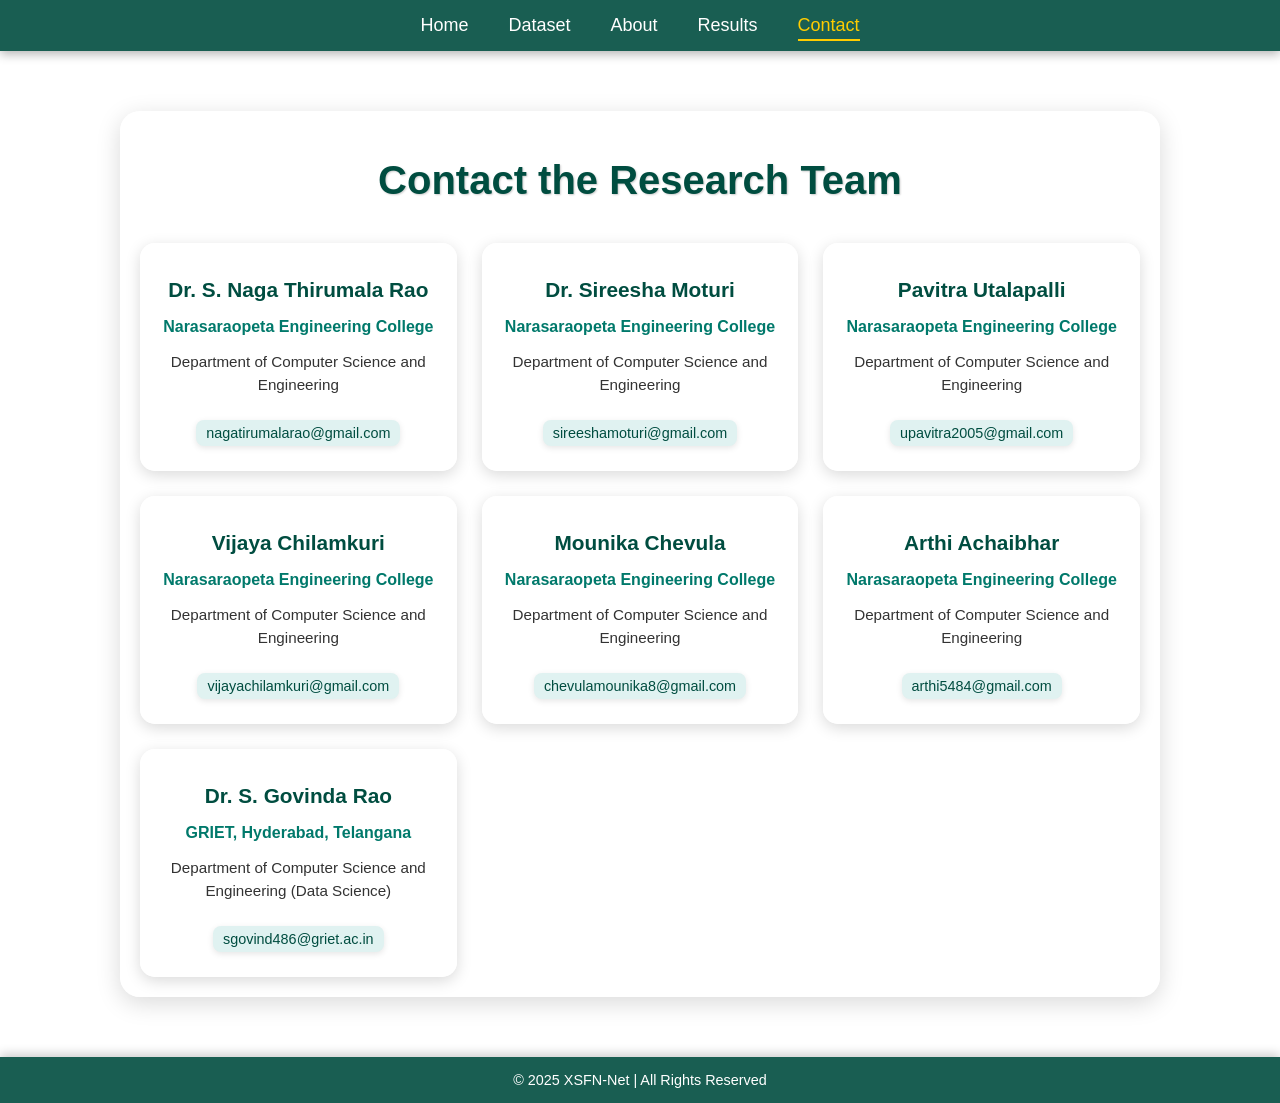
<file: Source Code/frontend/templates/contact.html>
<!DOCTYPE html>
<html lang="en">
<head>
  <meta charset="UTF-8">
  <title>Contact - OSCC Classification</title>
  <meta name="viewport" content="width=device-width, initial-scale=1.0">

  <style>
    /* ===== Global Styles ===== */
    body {
      font-family: 'Poppins', sans-serif;
      background: 
        linear-gradient(rgba(255, 255, 255, 0.25), rgba(255, 255, 255, 0.25)),
        url('https://tse2.mm.bing.net/th/id/OIP.nk9DmqVjCGebNpIVPMJ05QHaDe?pid=Api&P=0&h=180')
        no-repeat center center fixed;
      background-size: cover;
      background-attachment: fixed;
      color: #333;
      margin: 0;
      padding: 0;
    }

    /* ===== Navigation Bar ===== */
    nav {
      background-color: rgba(0, 77, 64, 0.9);
      padding: 15px 0;
      display: flex;
      justify-content: center;
      gap: 40px;
      box-shadow: 0 3px 10px rgba(0, 0, 0, 0.3);
      backdrop-filter: blur(6px);
      position: sticky;
      top: 0;
      z-index: 1000;
    }

    nav a {
      color: #ffffff;
      text-decoration: none;
      font-weight: 500;
      font-size: 18px;
      position: relative;
      transition: all 0.3s ease;
    }

    nav a:hover,
    nav a.active {
      color: #ffcc00;
    }

    nav a::after {
      content: '';
      position: absolute;
      width: 0%;
      height: 2px;
      bottom: -5px;
      left: 0;
      background-color: #ffcc00;
      transition: width 0.3s;
    }

    nav a:hover::after,
    nav a.active::after {
      width: 100%;
    }

    /* ===== Contact Section ===== */
    .contact-container {
      max-width: 1000px;
      margin: 60px auto;
      padding: 20px;
      text-align: center;
      background-color: rgba(255, 255, 255, 0.7);
      border-radius: 20px;
      box-shadow: 0 6px 25px rgba(0, 0, 0, 0.15);
      backdrop-filter: blur(6px);
    }

    .contact-container h1 {
      color: #004d40;
      font-size: 2.5rem;
      margin-bottom: 40px;
      text-shadow: 1px 1px 2px rgba(0,0,0,0.2);
    }

    /* ===== Cards Grid ===== */
    .card-grid {
      display: grid;
      grid-template-columns: repeat(auto-fit, minmax(260px, 1fr));
      gap: 25px;
      justify-content: center;
    }

    /* ===== Individual Cards ===== */
    .card {
      background-color: rgba(255, 255, 255, 0.85);
      border-radius: 15px;
      padding: 25px 20px;
      box-shadow: 0 4px 15px rgba(0, 0, 0, 0.15);
      backdrop-filter: blur(4px);
      transition: transform 0.3s ease, box-shadow 0.3s ease;
    }

    .card:hover {
      transform: translateY(-5px);
      box-shadow: 0 8px 25px rgba(0, 0, 0, 0.2);
    }

    .card h2 {
      color: #004d40;
      margin: 10px 0 5px;
      font-size: 1.3rem;
    }

    .card h3 {
      color: #00796b;
      font-size: 1rem;
      margin-bottom: 10px;
    }

    .card p {
      color: #333;
      font-size: 0.95rem;
      line-height: 1.5;
    }

    .email {
      margin-top: 8px;
      font-size: 0.9rem;
      color: #004d40;
      background-color: #e0f2f1;
      display: inline-block;
      padding: 5px 10px;
      border-radius: 8px;
      word-break: break-all;
      box-shadow: 0 2px 6px rgba(0,0,0,0.1);
    }

    /* ===== Footer ===== */
    footer {
      text-align: center;
      background-color: rgba(0, 77, 64, 0.9);
      color: white;
      padding: 15px 0;
      font-size: 0.9rem;
      margin-top: 60px;
      box-shadow: 0 -3px 10px rgba(0,0,0,0.2);
    }

    /* ===== Responsive ===== */
    @media (max-width: 768px) {
      nav {
        flex-direction: column;
        gap: 15px;
      }

      .contact-container h1 {
        font-size: 2rem;
      }

      .card-grid {
        grid-template-columns: 1fr;
      }
    }
  </style>
</head>

<body>

  <!-- Navigation -->
  <nav>
    <a href="/">Home</a>
    <a href="/dataset">Dataset</a>
    <a href="/about">About</a>
    <a href="/results">Results</a>
    <a href="/contact" class="active">Contact</a>
  </nav>

  <!-- Contact Content -->
  <main class="contact-container">
    <h1>Contact the Research Team</h1>

    <div class="card-grid">
      <!-- Card 1 -->
      <div class="card">
        <h2>Dr. S. Naga Thirumala Rao</h2>
        <h3>Narasaraopeta Engineering College</h3>
        <p>Department of Computer Science and Engineering</p>
        <div class="email">nagatirumalarao@gmail.com</div>
      </div>

      <!-- Card 2 -->
      <div class="card">
        <h2>Dr. Sireesha Moturi</h2>
        <h3>Narasaraopeta Engineering College</h3>
        <p>Department of Computer Science and Engineering</p>
        <div class="email">sireeshamoturi@gmail.com</div>
      </div>

      <!-- Card 3 -->
      <div class="card">
        <h2>Pavitra Utalapalli</h2>
        <h3>Narasaraopeta Engineering College</h3>
        <p>Department of Computer Science and Engineering</p>
        <div class="email">upavitra2005@gmail.com</div>
      </div>

      <!-- Card 4 -->
      <div class="card">
        <h2>Vijaya Chilamkuri</h2>
        <h3>Narasaraopeta Engineering College</h3>
        <p>Department of Computer Science and Engineering</p>
        <div class="email">vijayachilamkuri@gmail.com</div>
      </div>

      <!-- Card 5 -->
      <div class="card">
        <h2>Mounika Chevula</h2>
        <h3>Narasaraopeta Engineering College</h3>
        <p>Department of Computer Science and Engineering</p>
        <div class="email">chevulamounika8@gmail.com</div>
      </div>

      <!-- Card 6 -->
      <div class="card">
        <h2>Arthi Achaibhar</h2>
        <h3>Narasaraopeta Engineering College</h3>
        <p>Department of Computer Science and Engineering</p>
        <div class="email">arthi5484@gmail.com</div>
      </div>

      <!-- Card 7 -->
      <div class="card">
        <h2>Dr. S. Govinda Rao</h2>
        <h3>GRIET, Hyderabad, Telangana</h3>
        <p>Department of Computer Science and Engineering (Data Science)</p>
        <div class="email">sgovind486@griet.ac.in</div>
      </div>
    </div>
  </main>

  <!-- Footer -->
  <footer>
    © 2025 XSFN-Net | All Rights Reserved
  </footer>

</body>
</html>
</file>
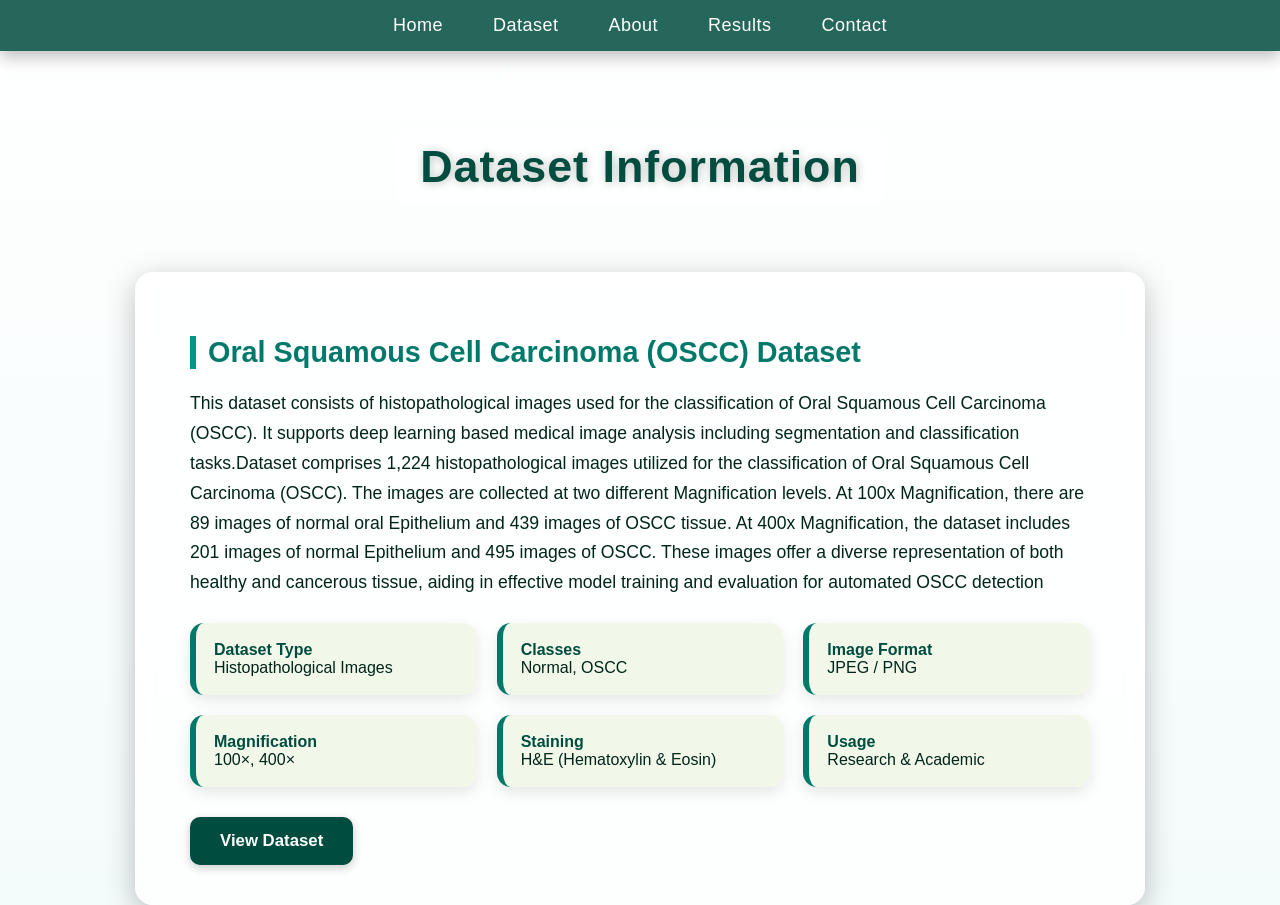
<file: Source Code/frontend/templates/dataset.html>
<!DOCTYPE html>
<html lang="en">
<head>
  <meta charset="UTF-8">
  <title>Dataset | XSFN-Net</title>
  <meta name="viewport" content="width=device-width, initial-scale=1.0">

  <style>
    /* General Page Styling */
    body {
      font-family: 'Poppins', sans-serif;
      background: 
        linear-gradient(rgba(255, 255, 255, 0.45), rgba(230, 247, 246, 0.45)),
        url('https://tse2.mm.bing.net/th/id/OIP.nk9DmqVjCGebNpIVPMJ05QHaDe?pid=Api&P=0&h=180')
        no-repeat center center fixed;
      background-size: cover;
      color: #00251a;
      margin: 0;
      padding: 0;
      text-align: center;
      min-height: 100vh;
      display: flex;
      flex-direction: column;
      align-items: center;
      scroll-behavior: smooth;
    }

    /* Navigation Bar */
    nav {
      background: rgba(0, 77, 64, 0.85);
      padding: 15px 0;
      display: flex;
      justify-content: center;
      gap: 50px;
      width: 100%;
      box-shadow: 0 6px 15px rgba(0, 0, 0, 0.25);
      position: sticky;
      top: 0;
      z-index: 1000;
      backdrop-filter: blur(6px);
    }

    nav a {
      color: #ffffff;
      text-decoration: none;
      font-weight: 500;
      font-size: 18px;
      letter-spacing: 0.5px;
      position: relative;
      transition: color 0.3s ease-in-out;
    }

    nav a::after {
      content: '';
      position: absolute;
      width: 0%;
      height: 3px;
      bottom: -6px;
      left: 0;
      background-color: #ffcc00;
      transition: width 0.3s;
      border-radius: 2px;
    }

    nav a:hover::after {
      width: 100%;
    }

    nav a:hover {
      color: #ffcc00;
    }

    /* Page Title */
    h1 {
      margin-top: 80px;
      font-size: 2.8rem;
      color: #004d40;
      text-shadow: 1px 1px 10px rgba(0,0,0,0.25);
      animation: fadeInDown 1s ease forwards;
      letter-spacing: 1px;
      background: rgba(255, 255, 255, 0.5);
      display: inline-block;
      padding: 10px 25px;
      border-radius: 10px;
    }

    /* Dataset Card */
    .dataset-card {
      margin-top: 40px;
      background: rgba(255, 255, 255, 0.8);
      backdrop-filter: blur(10px);
      padding: 40px 55px;
      border-radius: 18px;
      box-shadow: 0 8px 30px rgba(0, 0, 0, 0.25);
      max-width: 900px;
      width: 85%;
      text-align: left;
      animation: fadeInDown 1.2s ease forwards;
    }

    .dataset-card h2 {
      color: #00796b;
      border-left: 6px solid #009688;
      padding-left: 12px;
      margin-bottom: 20px;
      font-size: 1.8rem;
    }

    .dataset-card p {
      font-size: 1.1rem;
      line-height: 1.7;
      margin-bottom: 25px;
    }

    /* Dataset Details Grid */
    .details {
      display: grid;
      grid-template-columns: repeat(auto-fit, minmax(230px, 1fr));
      gap: 20px;
      margin-bottom: 30px;
    }

    .details div {
      background: rgba(241, 248, 233, 0.95);
      border-left: 6px solid #00796b;
      padding: 18px;
      border-radius: 14px;
      box-shadow: 0 5px 15px rgba(0,0,0,0.1);
      transition: transform 0.3s ease, box-shadow 0.3s ease;
    }

    .details div:hover {
      transform: translateY(-6px);
      box-shadow: 0 10px 25px rgba(0,0,0,0.15);
    }

    .details span {
      font-weight: 600;
      color: #004d40;
    }

    /* Dataset Button */
    .dataset-btn {
      display: inline-block;
      background-color: #004d40;
      color: white;
      text-decoration: none;
      padding: 14px 30px;
      border-radius: 10px;
      font-weight: 600;
      font-size: 1.05rem;
      transition: all 0.3s ease;
      box-shadow: 0 3px 10px rgba(0,0,0,0.2);
    }

    .dataset-btn:hover {
      background-color: #00796b;
      transform: translateY(-3px);
      box-shadow: 0 5px 15px rgba(0,0,0,0.3);
    }

    /* Animations */
    @keyframes fadeInDown {
      from {
        opacity: 0;
        transform: translateY(-30px);
      }
      to {
        opacity: 1;
        transform: translateY(0);
      }
    }

    /* Responsive */
    @media (max-width: 768px) {
      nav {
        flex-direction: column;
        gap: 20px;
      }

      h1 {
        font-size: 2.2rem;
      }

      .dataset-card {
        padding: 25px;
        width: 92%;
      }
    }
  </style>
</head>

<body>

  <!-- Navigation -->
  <nav>
    <a href="/">Home</a>
    <a href="/dataset">Dataset</a>
    <a href="/about">About</a>
    <a href="/results">Results</a>
    <a href="/contact">Contact</a>
  </nav>

  <!-- Page Title -->
  <h1>Dataset Information</h1>

  <!-- Dataset Section -->
  <div class="dataset-card">
    <h2>Oral Squamous Cell Carcinoma (OSCC) Dataset</h2>

    <p>
      This dataset consists of histopathological images used for the
      classification of Oral Squamous Cell Carcinoma (OSCC). It supports
      deep learning based medical image analysis including segmentation
      and classification tasks.Dataset comprises 1,224 histopathological images utilized for the classification of Oral Squamous Cell Carcinoma
(OSCC). The images are collected at two different Magnification levels. At 100x Magnification, there are 89 images
of normal oral Epithelium and 439 images of OSCC tissue.
At 400x Magnification, the dataset includes 201 images of
normal Epithelium and 495 images of OSCC. These images
offer a diverse representation of both healthy and cancerous
tissue, aiding in effective model training and evaluation for
automated OSCC detection 
    </p>

    <div class="details">
      <div>
        <span>Dataset Type</span><br>
        Histopathological Images
      </div>
      <div>
        <span>Classes</span><br>
        Normal, OSCC
      </div>
      <div>
        <span>Image Format</span><br>
        JPEG / PNG
      </div>
      <div>
        <span>Magnification</span><br>
         100×, 400×
      </div>
      <div>
        <span>Staining</span><br>
        H&E (Hematoxylin & Eosin)
      </div>
      <div>
        <span>Usage</span><br>
        Research & Academic
      </div>
    </div>

    <a href="https://data.mendeley.com/datasets/ftmp4cvtmb/2"
       target="_blank"
       class="dataset-btn">
      View Dataset
    </a>
  </div>

</body>
</html>
</file>
